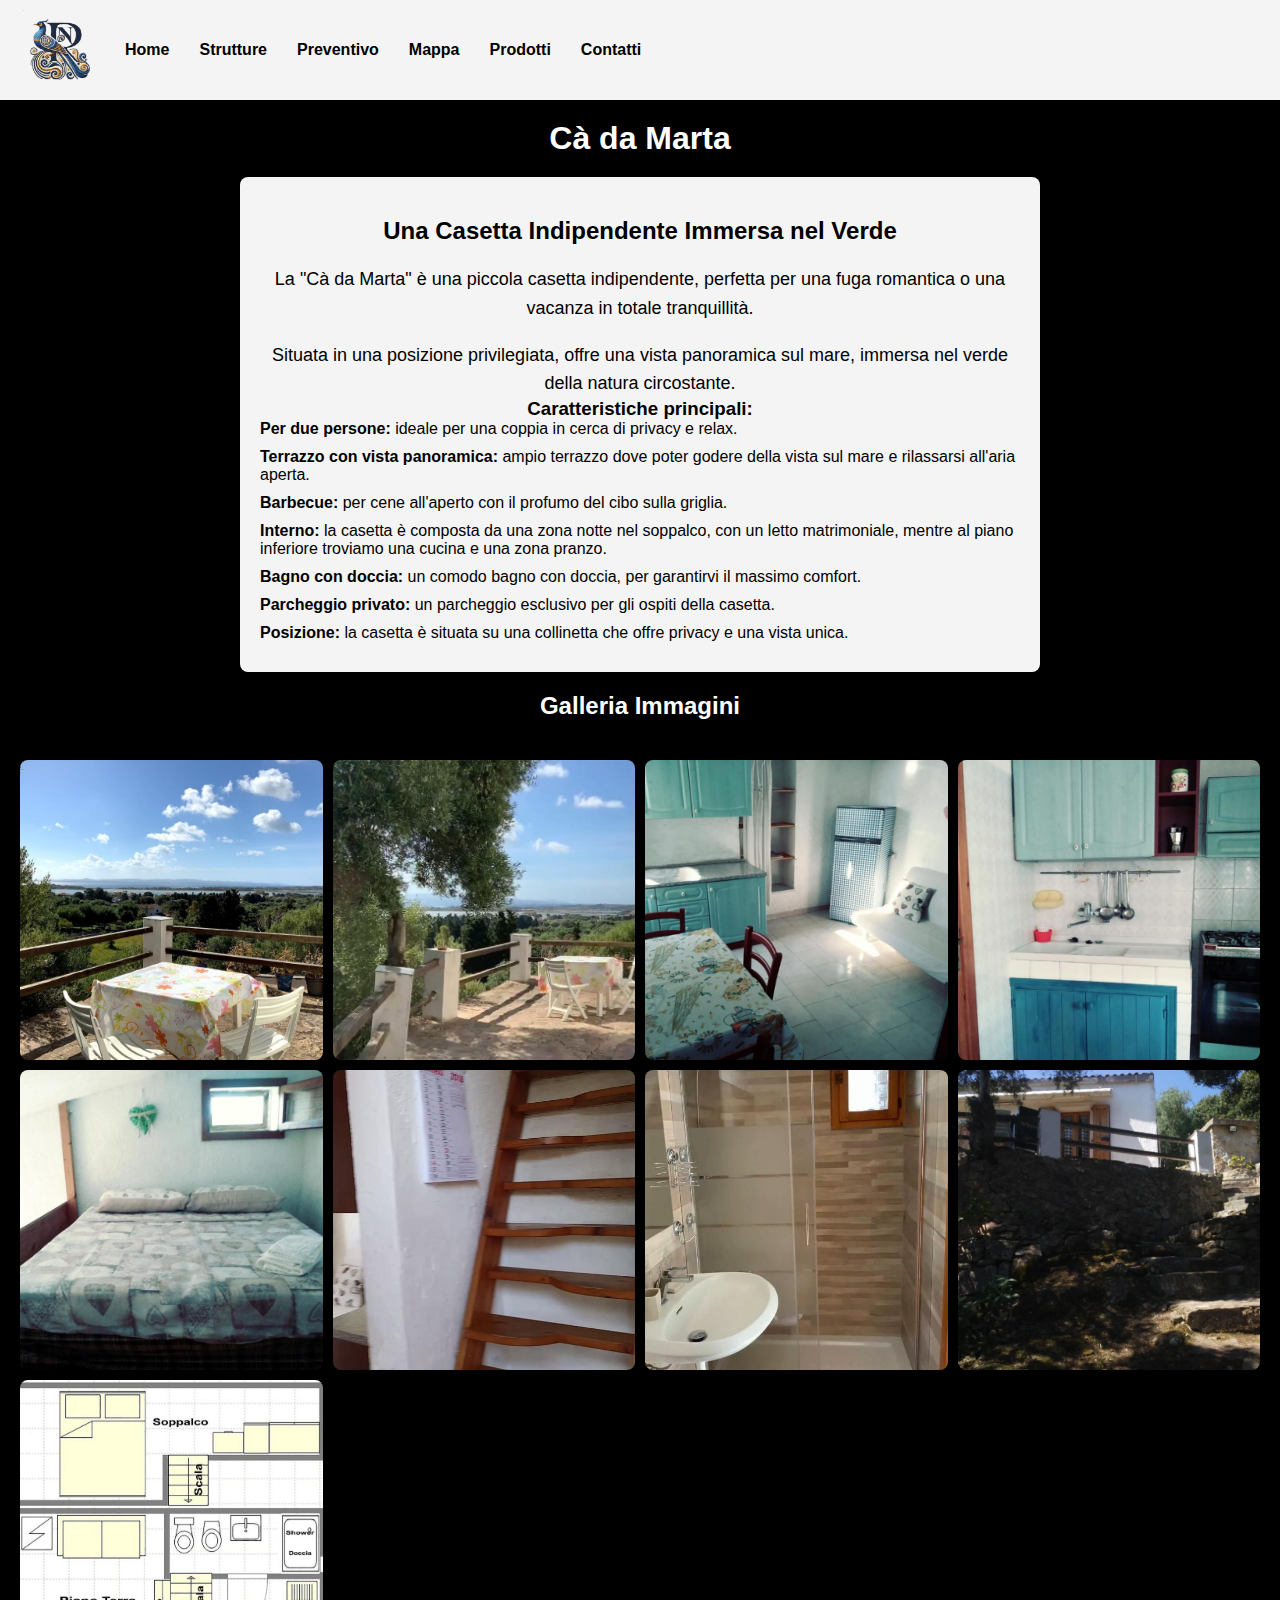
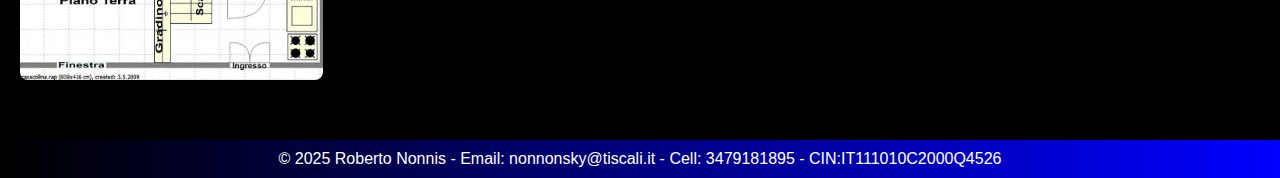
<file: cadamarta.html>
<!DOCTYPE html>
<html lang="it">
<head>
  <meta charset="UTF-8">
  <meta name="viewport" content="width=device-width, initial-scale=1.0">
  <title>Ca da Marta Case vacanze Carloforte Isola di San Pietro Sardegna</title>
  <link rel="stylesheet" href="Style/thestyle.css">
  <style> 
    .header, .footer {
      opacity: 1;
      transition: opacity 1s ease-in-out;
    }
   
  </style>
</head>

<body>
  <div class="content">
    <header class="header">
      <img src="Media/logoRN.png" alt="Logo" class="small-logo" id="smallLogo">
      <ul class="menu">
        <li><a href="index.html">Home</a></li>
        <li> 
          <a href="#">Strutture</a>
          <ul class="dropdown">
            <li><a href="#">Cà da Marta</a></li>
            <li><a href="gardenhouse.html">Garden House</a></li>
          </ul>
        </li>
        <li><a href="budget.html">Preventivo</a></li>     
        <li><a href="mappa.html">Mappa</a></li>                 
        <li><a href="prodotto.html">Prodotti</a></li>            
        <li><a href="contatto.html">Contatti</a></li>  
    </header>
  </div>

  <main>
    <h1>Cà da Marta</h1>

    <div class="property-description">
      <h2>Una Casetta Indipendente Immersa nel Verde</h2>
      <p>La "Cà da Marta" è una piccola casetta indipendente, perfetta per una fuga romantica o una vacanza in totale tranquillità. </p> <br>
      <p>Situata in una posizione privilegiata, offre una vista panoramica sul mare, immersa nel verde della natura circostante.</p>
      
      <h3>Caratteristiche principali:</h3>
      <ul>
        <li><strong>Per due persone:</strong> ideale per una coppia in cerca di privacy e relax.</li>
        <li><strong>Terrazzo con vista panoramica:</strong> ampio terrazzo dove poter godere della vista sul mare e rilassarsi all'aria aperta.</li>
        <li><strong>Barbecue:</strong> per cene all'aperto con il profumo del cibo sulla griglia.</li>
        <li><strong>Interno:</strong> la casetta è composta da una zona notte nel soppalco, con un letto matrimoniale, mentre al piano inferiore troviamo una cucina e una zona pranzo.</li>
        <li><strong>Bagno con doccia:</strong> un comodo bagno con doccia, per garantirvi il massimo comfort.</li>
        <li><strong>Parcheggio privato:</strong> un parcheggio esclusivo per gli ospiti della casetta.</li>
        <li><strong>Posizione:</strong> la casetta è situata su una collinetta che offre privacy e una vista unica.</li>
      </ul>
    </div>

    <h2>Galleria Immagini</h2>
    <div class="gallery">
      <img src="Media/cadamarta/1.jpg" alt="Ca da Marta - Vista panoramica">
      <img src="Media/cadamarta/2.jpg" alt="Ca da Marta - Vista panoramica">
      <img src="Media/cadamarta/3.jpg" alt="Ca da Marta - Soggiorno">
      <img src="Media/cadamarta/4.jpg" alt="Ca da Marta - angolo cucina">
      <img src="Media/cadamarta/5.jpg" alt="Ca da Marta - zona notte">
      <img src="Media/cadamarta/6.jpg" alt="Ca da Marta - scala sopplaco">
      <img src="Media/cadamarta/7.jpg" alt="Ca da Marta - bagno vista doccia">
      <img src="Media/cadamarta/8.jpg" alt="Ca da Marta - Vista esterna">
      <img src="Media/cadamarta/9.jpg" alt="Ca da Marta - planimetria">
    </div>
  </main>

  <footer class="footer">
    &copy; 2025 Roberto Nonnis - Email: nonnonsky@tiscali.it - Cell: 3479181895 - CIN:IT111010C2000Q4526
  </footer>
</body>
</html>
</file>
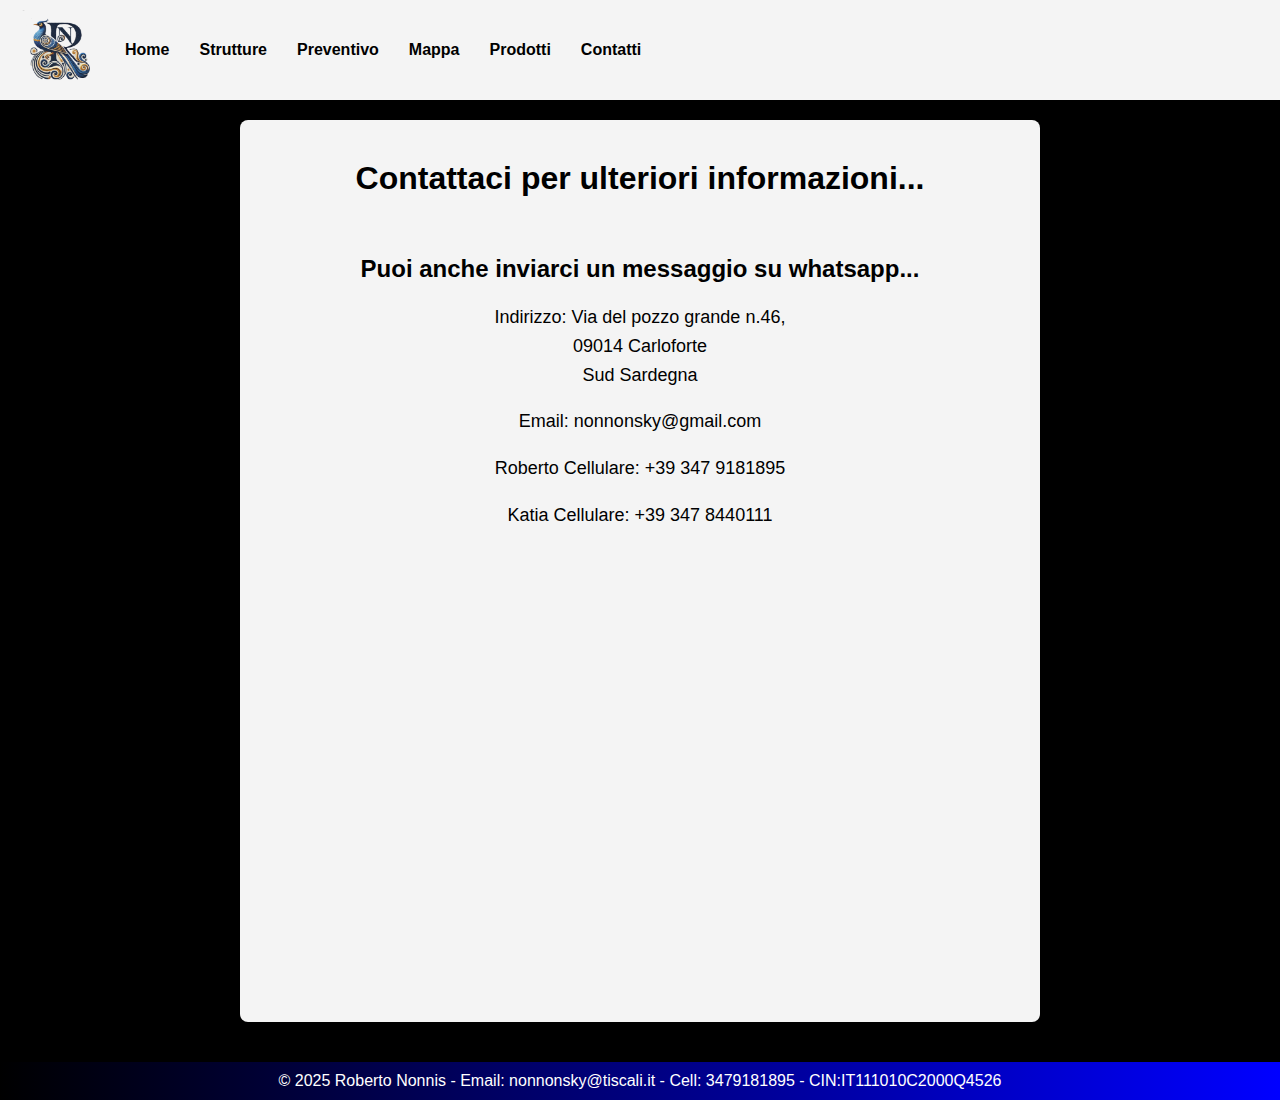
<file: contatto.html>
<!DOCTYPE html>
<html lang="it">
<head>
  <meta charset="UTF-8">
  <meta name="viewport" content="width=device-width, initial-scale=1.0">
  <title>Contatti Case vacanze Carloforte Isola di San Pietro Sardegna  </title>
  <link rel="stylesheet" href="Style/thestyle.css">
<style> 
 .header, .footer {
  opacity: 1;
  transition: opacity 1s ease-in-out;
}
</style>

<body>
  <div class="content">
    <header class="header">
<img src="Media/logoRN.png" alt="Logo" class="small-logo" id="smallLogo">
      <ul class="menu">
        <li><a href="index.html">Home</a></li>
        <li>     
         <a href="#">Strutture</a>
          <ul class="dropdown">
            <li><a href="cadamarta.html">Cà da Marta</a></li>
            <li><a href="gardenhouse.html">Garden House</a></li>
          </ul>
        </li>
        <li><a href="budget.html">Preventivo</a></li>     
        <li><a href="mappa.html">Mappa</a></li>                 
        <li><a href="prodotto.html">Prodotti</a></li>
        <li><a href="contatto.html">Contatti</a></li>  
    </header>
  </div>
 <main>
<div class="property-description">
        <h1>Contattaci per ulteriori informazioni...</h1><br>
        <h2> Puoi anche inviarci un messaggio su whatsapp...</h2>
        <p>  Indirizzo: Via del pozzo grande n.46, <br> 09014 Carloforte <br> Sud Sardegna</p> <br>
        <p>  Email: nonnonsky@gmail.com</p><br>
        <p>  Roberto Cellulare: +39 347 9181895</p><br>
        <p>  Katia Cellulare: +39 347 8440111</p><br>
         <iframe src="https://www.google.com/maps/embed?pb=!1m18!1m12!1m3!1d1547.2527613083173!2d8.296643358365309!3d39.140482288868895!2m3!1f0!2f0!3f0!3m2!1i1024!2i768!4f13.1!3m3!1m2!1s0x12e7b1cf984b661b%3A0x5018133c06a808c9!2sLocazione%20Turistica%20C%C3%A0%20da%20Marta!5e0!3m2!1sit!2sit!4v1742919563322!5m2!1sit!2sit" width="600" height="450" style="border:0;" allowfullscreen="" loading="lazy" referrerpolicy="no-referrer-when-downgrade"></iframe>
</div>
    </main>
 

 

  <footer class="footer">
    &copy; 2025 Roberto Nonnis - Email: nonnonsky@tiscali.it - Cell: 3479181895 - CIN:IT111010C2000Q4526
  </footer>

</body>
</html>
</file>
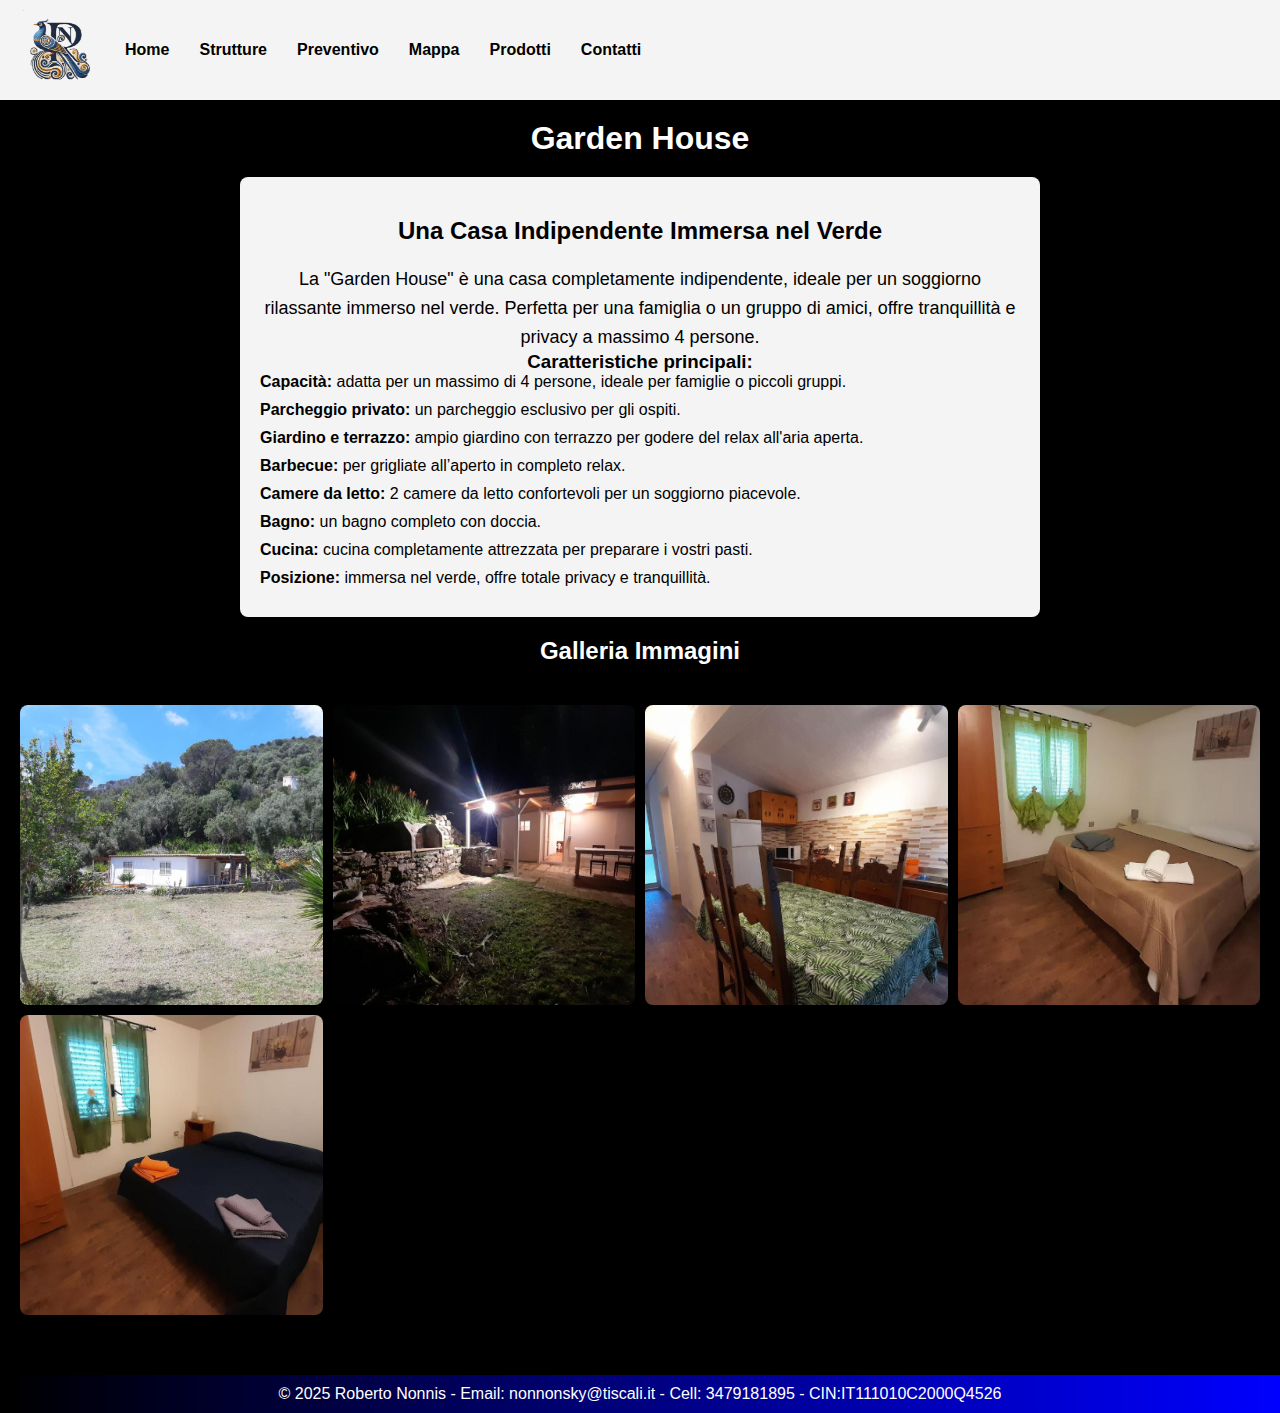
<file: gardenhouse.html>
<!DOCTYPE html>
<html lang="it">
<head>
  <meta charset="UTF-8">
  <meta name="viewport" content="width=device-width, initial-scale=1.0">
  <title>Ca da Marta Case vacanze Carloforte Isola di San Pietro Sardegna</title>
  <link rel="stylesheet" href="Style/thestyle.css">
  <style> 
    .header, .footer {
      opacity: 1;
      transition: opacity 1s ease-in-out;
    }
   
  </style>
</head>

<body>
  <div class="content">
    <header class="header">
      <img src="Media/logoRN.png" alt="Logo" class="small-logo" id="smallLogo">
      <ul class="menu">
        <li><a href="index.html">Home</a></li>
        <li> 
          <a href="#">Strutture</a>
          <ul class="dropdown">
            <li><a href="cadamarta.html">Cà da Marta</a></li>
            <li><a href="#">Garden House</a></li>
          </ul>
        </li>
        <li><a href="budget.html">Preventivo</a></li>     
        <li><a href="mappa.html">Mappa</a></li>                 
        <li><a href="prodotto.html">Prodotti</a></li>             
        <li><a href="contatto.html">Contatti</a></li>  
    </header>
  </div>

    <h1>Garden House</h1>

    <div class="property-description">
      <h2>Una Casa Indipendente Immersa nel Verde</h2>
      <p>La "Garden House" è una casa completamente indipendente, ideale per un soggiorno rilassante immerso nel verde. Perfetta per una famiglia o un gruppo di amici, offre tranquillità e privacy a massimo 4 persone.</p>
      
      <h3>Caratteristiche principali:</h3>
      <ul>
        <li><strong>Capacità:</strong> adatta per un massimo di 4 persone, ideale per famiglie o piccoli gruppi.</li>
        <li><strong>Parcheggio privato:</strong> un parcheggio esclusivo per gli ospiti.</li>
        <li><strong>Giardino e terrazzo:</strong> ampio giardino con terrazzo per godere del relax all'aria aperta.</li>
        <li><strong>Barbecue:</strong> per grigliate all’aperto in completo relax.</li>
        <li><strong>Camere da letto:</strong> 2 camere da letto confortevoli per un soggiorno piacevole.</li>
        <li><strong>Bagno:</strong> un bagno completo con doccia.</li>
        <li><strong>Cucina:</strong> cucina completamente attrezzata per preparare i vostri pasti.</li>
        <li><strong>Posizione:</strong> immersa nel verde, offre totale privacy e tranquillità.</li>
      </ul>
    </div>

    <h2>Galleria Immagini</h2>
    <div class="gallery">
      <img src="Media/gardenhouse/1.jpg" alt="Garden House - Giardino" />      
      <img src="Media/gardenhouse/3.jpg" alt="Garden House - Terrazzo con vista" />
      <img src="Media/gardenhouse/4.jpg" alt="Garden House - Camera da letto" />
      <img src="Media/gardenhouse/5.jpg" alt="Garden House - Cucina" />
      <img src="Media/gardenhouse/6.jpg" alt="Garden House - Barbecue" />
    </div>
  </main>

  <footer class="footer">
    &copy; 2025 Roberto Nonnis - Email: nonnonsky@tiscali.it - Cell: 3479181895 - CIN:IT111010C2000Q4526
  </footer>
</body>
</html>
</file>
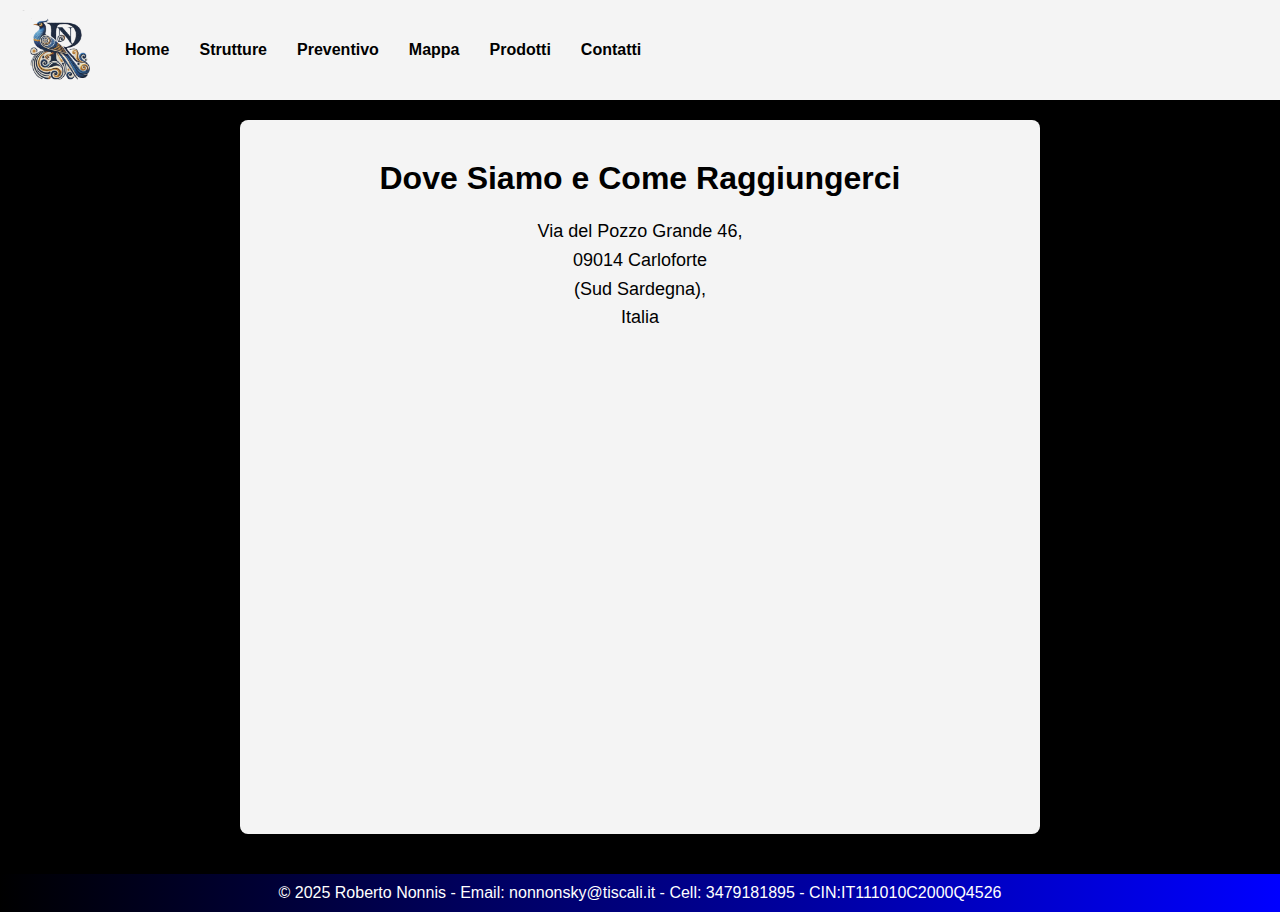
<file: mappa.html>
<!DOCTYPE html>
<html lang="it">
<head>
  <meta charset="UTF-8">
  <meta name="viewport" content="width=device-width, initial-scale=1.0">
  <title>Mappa Case vacanze Carloforte Isola di San Pietro Sardegna</title>
  <link rel="stylesheet" href="Style/thestyle.css">
<style> 
 .header, .footer {
  opacity: 1;
  transition: opacity 1s ease-in-out;
}
</style>

<body>
  <div class="content">
    <header class="header">
      <img src="Media/logoRN.png" alt="Logo" class="small-logo" id="smallLogo">
      <ul class="menu">
        <li><a href="index.html">Home</a></li>
        <li>
          <a href="#">Strutture</a>
          <ul class="dropdown">
            <li><a href="cadamarta.html">Ca da Marta</a></li>
            <li><a href="gardenhouse.html">Garden House</a></li>
          </ul>
        </li>
        <li><a href="budget.html">Preventivo</a></li>     
        <li><a href="mappa.html">Mappa</a></li>                 
        <li><a href="prodotto.html">Prodotti</a></li>         
        <li><a href="contatto.html">Contatti</a></li> 
    </header>
  </div>
<div class="property-description">
  <main>
    <h1>Dove Siamo e Come Raggiungerci</h1>
    <p class="address">Via del Pozzo Grande 46, <br> 09014 Carloforte <br> (Sud Sardegna), <br> Italia</p> <br>
 
    <iframe src="https://www.google.com/maps/embed?pb=!1m18!1m12!1m3!1d1547.2527613083173!2d8.296643358365309!3d39.140482288868895!2m3!1f0!2f0!3f0!3m2!1i1024!2i768!4f13.1!3m3!1m2!1s0x12e7b1cf984b661b%3A0x5018133c06a808c9!2sLocazione%20Turistica%20C%C3%A0%20da%20Marta!5e0!3m2!1sit!2sit!4v1742919563322!5m2!1sit!2sit" width="600" height="450" style="border:0;" allowfullscreen="" loading="lazy" referrerpolicy="no-referrer-when-downgrade"></iframe>
  </main>
  </div>
  <footer class="footer">
    &copy; 2025 Roberto Nonnis - Email: nonnonsky@tiscali.it - Cell: 3479181895 - CIN:IT111010C2000Q4526
  </footer>

</body>
</html>
</file>
<file: Style/thestyle.css>
* { 
      margin: 0; 
      padding: 0; 
      box-sizing: border-box;  
    }
    
body {
  background: rgb(0, 0, 0); /* Colore di sfondo scuro di default */
  color: white;
  font-family: Arial, sans-serif;
  transition: background-color 2s ease-in-out, opacity 2s ease-in-out;
}

/* Header */
.header {
  display: flex;
  align-items: center;
  padding: 10px 20px;
  background-color: #f4f4f4; /* Colore di sfondo per il header */
  width: 100%;
  box-shadow: 0px 4px 6px rgba(0, 0, 0, 0.1);
}

/* Stile per il titolo principale */
h1 {
  text-align: center;
  margin-top: 20px;
  margin-bottom: 20px;
}

h2 {
  text-align: center;
  margin-top: 20px;
  margin-bottom: 20px;
}
.card {
    position: relative;
    overflow: hidden;
    transition: transform 0.3s ease;
}

.card:hover {
    transform: scale(1.05);
}

.card img {
    transition: opacity 0.3s ease;
}

.card:hover img {
    opacity: 0.7;
}


/* Logo e container */
.container {
  display: flex;
  flex-direction: column;
  align-items: center;
  justify-content: center;
  height: 100vh;
  position: relative;
  overflow: hidden;
  transition: opacity 1.5s ease-in-out;
}

.logo {
  width: 500px;
  height: auto;
  position: absolute;
  top: 50%;
  left: 50%;
  transform: translate(-50%, -50%);
  transition: opacity 1.5s ease-in-out;
}

.small-logo, .minilogo {
  width: 80px;
  height: auto;
  margin-right: 20px;
  opacity: 1;
  transition: opacity 1s ease-in-out;
}

.minilogo {
  width: 40px;
  height: auto;
  margin-left: 20px;
}

/* Effetto luce */
.light-effect {
  position: absolute;
  top: 0;
  left: -100%;
  width: 100%;
  height: 100%;
  background: linear-gradient(to right, transparent, rgba(255, 255, 255, 0.3), transparent);
  animation: lightMove 1.5s linear forwards;
}

@keyframes lightMove {
  0% { left: -100%; }
  100% { left: 100%; }
}

/* Menu e dropdown */
.menu {
  list-style: none;
  display: flex;
  gap: 20px;
  margin: 0;
  padding: 0;
  flex: 1;
}

.menu li {
  position: relative;
}

.menu a {
  text-decoration: none;
  color: black;
  font-weight: bold;
  padding: 5px;
}

.dropdown {
  display: none;
  position: absolute;
  background: rgba(0, 0, 255, 1);
  min-width: 150px;
  box-shadow: 0px 8px 16px rgba(0, 0, 0, 0.2);
  z-index: 1;
  left: 0;
  text-align: center;
  border-radius: 10px;
  border: 2px solid white; /* Aggiunge un bordo bianco */
}

.dropdown li {
  display: block;
}

.dropdown a {
  display: block;
  padding: 10px;
  color: black;
  transition: background-color 0.3s ease;
}

.dropdown a:focus,
.dropdown a:active {
  color: white; /* Cambia il colore del testo a bianco quando selezionato */
  background: rgba(255,255, 0, 0.3); /* Colore di sfondo quando l'elemento è selezionato */
}
.dropdown a:hover {
  background: rgba(0, 0, 0, 0.3);
}

.menu li:hover .dropdown {
  display: block;
}
.welcome-section {
  opacity: 0;
  animation: fadeIn 5s forwards;
}
@keyframes fadeIn {
  from {
    opacity: 0;
  }
  to {
    opacity: 1;
  }
}
.welcome-section {
  text-align: center;
  color: white;
  max-width: 800px;
  margin: 50px auto;
  padding: 20px;
  background-color: rgba(0, 0, 0, 0.7);
  border-radius: 10px;
  box-shadow: 0px 0px 10px rgba(255, 255, 255, 0.2);
}

.welcome-section h1 {
  font-size: 2.5em;
  margin-bottom: 20px;
  color: #f8b400;
}

.welcome-section p {
  font-size: 1.2em;
  line-height: 1.6;
  margin-bottom: 15px;
}

/* Footer */
.footer {
  margin-top: 40px;
  text-align: center;
  padding: 10px;
  background: linear-gradient(to right, black, blue);
  color: white;
  position: relative;
  overflow: hidden;
}

.footer::after {
  content: "";
  position: absolute;
  top: 0;
  left: -100%;
  width: 100%;
  height: 100%;
  background: linear-gradient(to right, transparent, rgba(255, 255, 255, 0.3), transparent);
  animation: lightMove 5.5s linear forwards;
}

/* Mappa */
#map {
  height: 400px;
  width: 100%;
  margin-top: 20px;
  border: 1px solid #ccc;
}

/* Indirizzo */
.address {
  font-size: 1.2em;
  margin: 10px 0;
}

/* Form per il preventivo */
.preventivo-form {
  max-width: 500px;
  margin: 0 auto;
  padding: 20px;
  background: #f8f8f8;
  border-radius: 10px;
  box-shadow: 0px 4px 10px rgba(0, 0, 0, 0.1);
  display: flex;
  flex-direction: column;
  gap: 15px;
  color: black; /* Imposta il colore del font su nero */
}

.form-group {
  display: flex;
  flex-direction: column;
}

label {
  font-weight: bold;
  margin-bottom: 5px;
  
}

input, select, textarea {
  padding: 8px;
  border: 1px solid #ccc;
  border-radius: 5px;
  font-size: 16px;
}

textarea {
  resize: none;
}

#totale-notti {
  font-weight: bold;
  color: #007BFF;
}

.privacy {
  display: flex;
  align-items: center;
  gap: 8px;
}

.submit-btn {
  background: #007BFF;
  color: white;
  padding: 10px;
  font-size: 16px;
  border: none;
  border-radius: 5px;
  cursor: pointer;
  transition: 0.3s;
}

.submit-btn:hover {
  background: #0056b3;
}

/* Messaggio di conferma invio */
#messaggio-conferma {
  display: none;
  text-align: center;
  font-size: 18px;
  font-weight: bold;
  color: green;
  margin-top: 20px;
}

/* Grid per le immagini */
.grid {
  display: flex;
  justify-content: center;
  align-items: center;
  flex-wrap: wrap;
  gap: 10px; /* Distanza tra le immagini */
}

.grid img {
  width: 300px;  /* Impostare una larghezza fissa per le immagini */
  height: auto;
}

/* Modifica per le immagini del prodotto */
.product-images {
  display: flex;
  justify-content: space-between;
  gap: 10px;  /* Ridurre il gap tra le immagini */
  margin-top: 20px;
}

.product-img {
  width: 300px;  /* Imposta una larghezza fissa per tutte le immagini */
  height: auto;
}

.header, .footer {
  opacity: 0;
  transition: opacity 1s ease-in-out;
}

   .gallery {
      display: grid;
      grid-template-columns: repeat(auto-fill, minmax(300px, 1fr));
      gap: 10px;
      padding: 20px;
    }

    .gallery img {
      width: 100%;
      height: 300px;
      object-fit: cover; /* Rende le immagini uniformi, adattandole senza distorsioni */
      border-radius: 8px;
    }
.gallery video {
  width: 100%;
  height: auto;
}

@media (max-width: 768px) {
    .header {
        text-align: center;
    }
    .menu {
        display: block;
    }
    .gallery img {
        width: 100%;
        height: auto;
    }
}

.property-description {
  font-family: Arial, sans-serif;
  padding: 20px;
  background-color: #f4f4f4;
  border-radius: 8px;
  margin: 20px auto;
  text-align: center;
  max-width: 800px;
  color: #000; /* Testo nero */
}

.property-description h2 {
  color: #000; /* Mantiene il titolo nero */
}

.property-description p {
  line-height: 1.6;
  font-size: 18px;
  color: #000; /* Testo nero */
}

.property-description ul {
  list-style-type: none;
  padding: 0;
  text-align: center;
}

.property-description ul li {
  font-size: 16px;
  color: #000; /* Testo nero */
  margin-bottom: 10px;
  display: inline-block;
  text-align: left;
  width: 100%;
}
</file>
